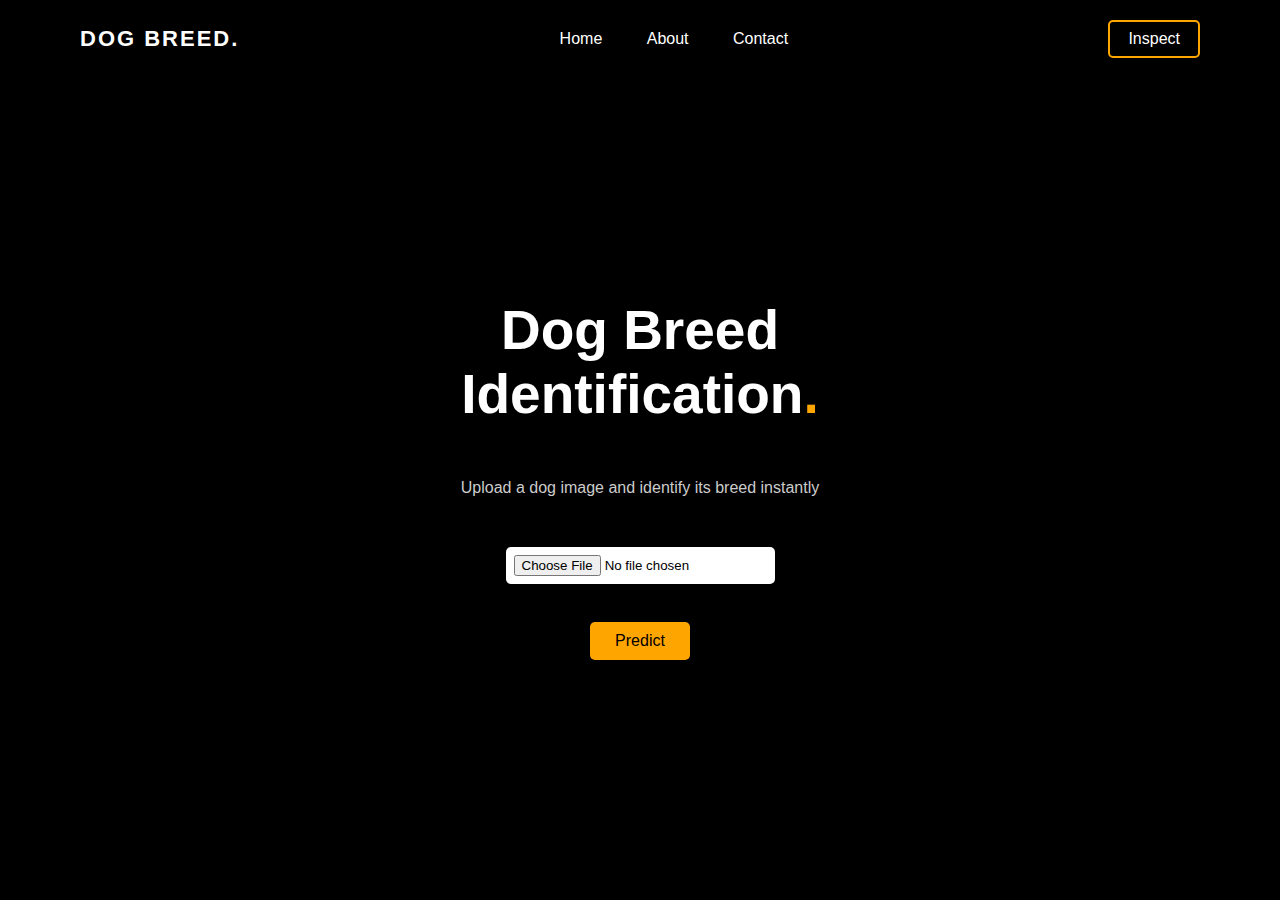
<file: templates/index.html>
<!DOCTYPE html>
<html>
<head>
    <title>Dog Breed Identification</title>
    <meta name="viewport" content="width=device-width, initial-scale=1">

    <style>
        body {
            margin: 0;
            font-family: Arial, Helvetica, sans-serif;
            background: #000;
            color: white;
        }

        /* Navbar */
        .navbar {
            display: flex;
            justify-content: space-between;
            align-items: center;
            padding: 20px 80px;
        }

        .logo {
            font-size: 22px;
            font-weight: bold;
            letter-spacing: 2px;
        }

        .nav-links a {
            color: white;
            text-decoration: none;
            margin: 0 20px;
        }

        .nav-links a:hover {
            color: orange;
        }

        .inspect-btn {
            border: 2px solid orange;
            padding: 8px 18px;
            border-radius: 5px;
            color: white;
            text-decoration: none;
        }

        .inspect-btn:hover {
            background: orange;
            color: black;
        }

        /* Hero Section */
        .hero {
            height: 85vh;
            display: flex;
            justify-content: center;
            align-items: center;
            flex-direction: column;
            text-align: center;
        }

        .hero h1 {
            font-size: 55px;
        }

        .hero span {
            color: orange;
        }

        .hero p {
            color: #ccc;
            margin-bottom: 30px;
        }

        /* Upload Box */
        .upload-box {
            margin-top: 20px;
        }

        input[type="file"] {
            padding: 8px;
            background: white;
            color: black;
            border-radius: 5px;
        }

        .btn {
            margin-top: 20px;
            padding: 10px 25px;
            background: orange;
            border: none;
            border-radius: 5px;
            font-size: 16px;
            cursor: pointer;
        }

        .btn:hover {
            background: darkorange;
        }

        img {
            margin-top: 20px;
            max-width: 400px;
            border-radius: 10px;
        }
    </style>

    <!-- Image Preview Script -->
    <script>
        function previewImage(event) {
            const reader = new FileReader();
            reader.onload = function() {
                const output = document.getElementById('preview');
                output.src = reader.result;
                output.style.display = "block";
            }
            reader.readAsDataURL(event.target.files[0]);
        }
    </script>

</head>

<body>

<!-- Navbar -->
<div class="navbar">
    <div class="logo">DOG BREED.</div>

    <div class="nav-links">
        <a href="/">Home</a>
        <a href="#">About</a>
        <a href="#">Contact</a>
    </div>

    <a href="#" class="inspect-btn">Inspect</a>
</div>

<!-- Hero Section -->
<div class="hero">
    <h1>Dog Breed <br> Identification<span>.</span></h1>
    <p>Upload a dog image and identify its breed instantly</p>

    <!-- Upload Form -->
    <form action="{{ url_for('output') }}" method="POST" enctype="multipart/form-data">
        <div class="upload-box">
            <input type="file" name="file" accept="image/*" onchange="previewImage(event)" required>
        </div>

        <img id="preview" style="display:none;"/>

        <br>
        <button type="submit" class="btn">Predict</button>
    </form>
</div>

</body>
</html>
</file>
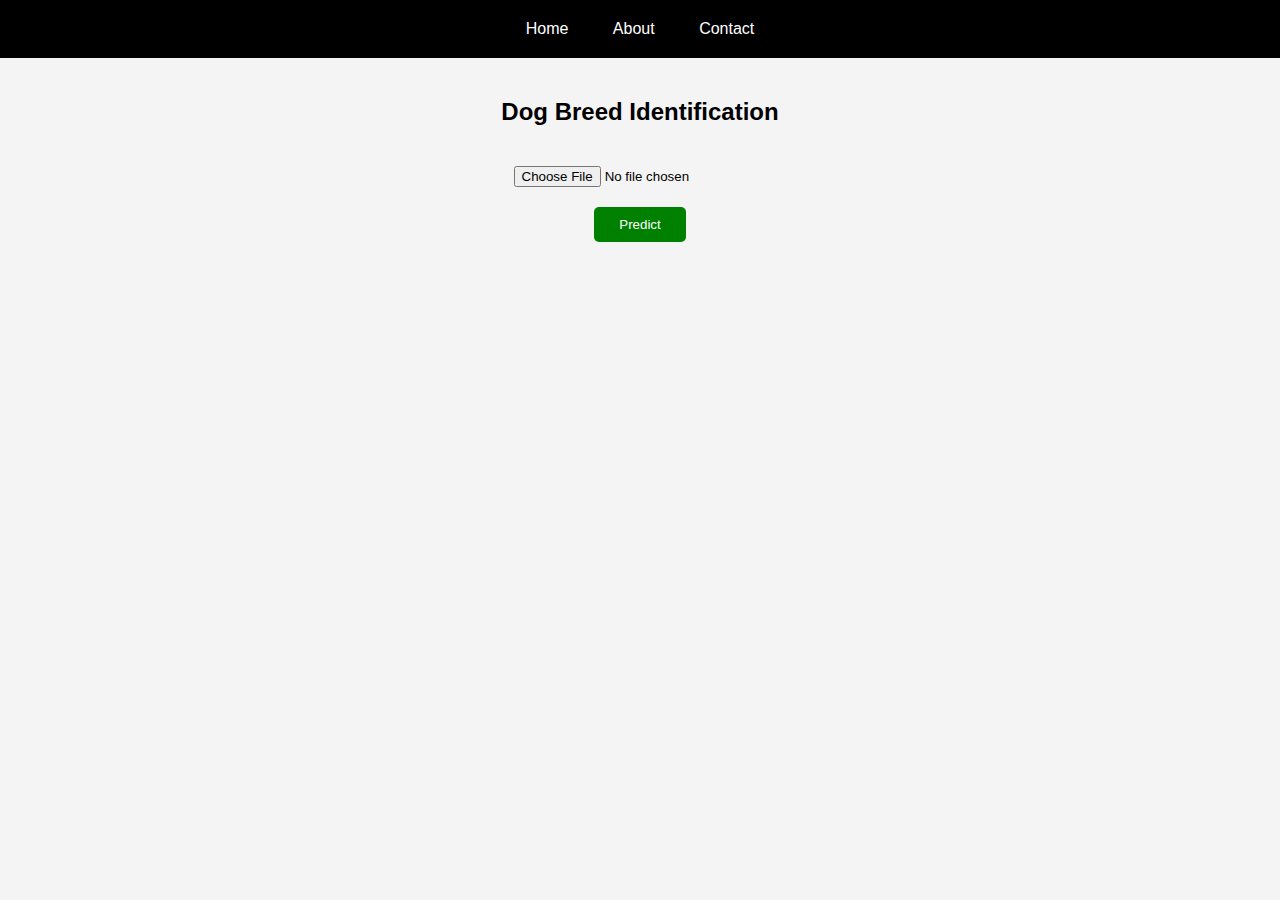
<file: templates/predict.html>
<!DOCTYPE html>
<html>
<head>
    <title>Dog Breed Identification</title>
    <meta name="viewport" content="width=device-width, initial-scale=1">

    <style>
        body {
            margin: 0;
            font-family: Arial;
            background: #f4f4f4;
            text-align: center;
        }

        .navbar {
            background: black;
            color: white;
            padding: 20px;
        }

        .navbar a {
            color: white;
            margin: 0 20px;
            text-decoration: none;
        }

        .container {
            margin-top: 40px;
        }

        input[type="file"] {
            margin: 20px;
        }

        .btn {
            background: green;
            color: white;
            padding: 10px 25px;
            border: none;
            border-radius: 5px;
            cursor: pointer;
        }

        .btn:hover {
            background: darkgreen;
        }

        img {
            margin-top: 20px;
            max-width: 500px;
        }
    </style>
</head>

<body>

<div class="navbar">
    <a href="/">Home</a>
    <a href="/">About</a>
    <a href="/">Contact</a>
</div>

<div class="container">
    <h2>Dog Breed Identification</h2>

    <form action="{{ url_for('output') }}" method="POST" enctype="multipart/form-data">
        <input type="file" name="file" required>
        <br>
        <button type="submit" class="btn">Predict</button>
    </form>
</div>

</body>
</html>
</file>
